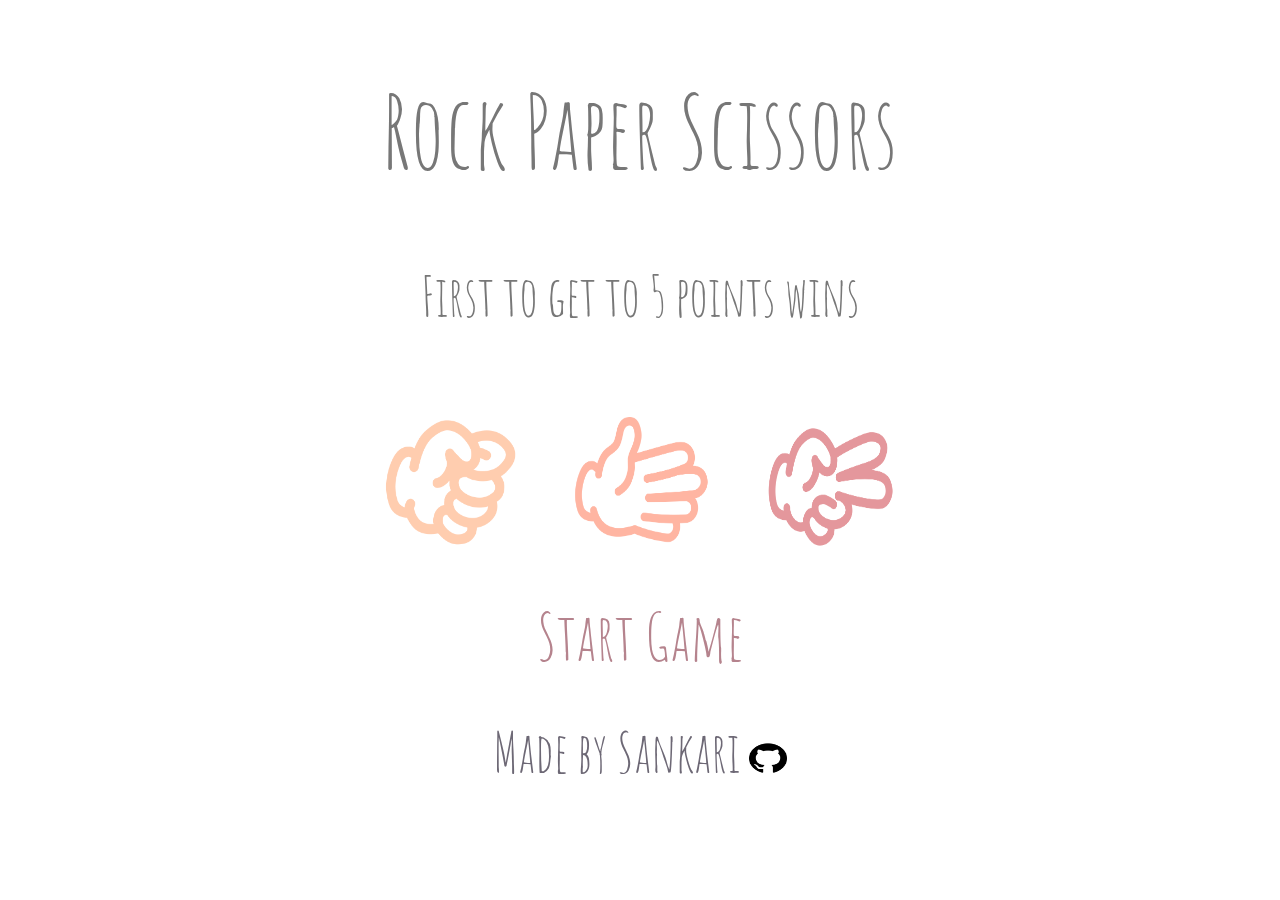
<file: index.html>
<!DOCTYPE html>
<html lang="en">
<head>
    <meta charset="UTF-8">
    <meta http-equiv="X-UA-Compatible" content="IE=edge">
    <meta name="viewport" content="width=device-width, initial-scale=1.0">
    <title>Rock Paper Scissors</title>
    <link rel="icon" href="./logos/page-icon.svg">
    <script src="javascript.js"></script>
    <link rel="stylesheet" href="style.css">
</head>
<body>
    <div>
        <h1> Rock Paper Scissors</h1>
        <p> First to get to 5 points wins</p>
        <div class = "icons small">
            <div>
                <img class = "symbol light-peach" src="./logos/rock.png" alt="rock symbol">
            </div>
            <div>
                <img class = "symbol medium-peach" src="./logos/paper.png" alt="paper symbol">
            </div>
            <div>
                <img class = "symbol dark-peach" src="./logos/scissors.png" alt="scissors symbol">
            </div>
        </div>
        <a href="./game.html" class="btn">Start Game</a>
        <footer class="footer">
            <span class="grey">Made by Sankari</span> 
            <a href="https://github.com/Sankari-K/" target="_blank"><img src="./logos/github.png" height="30" width="38"/></a>
        </footer>
    </div>
    
</body>
</html>
</file>
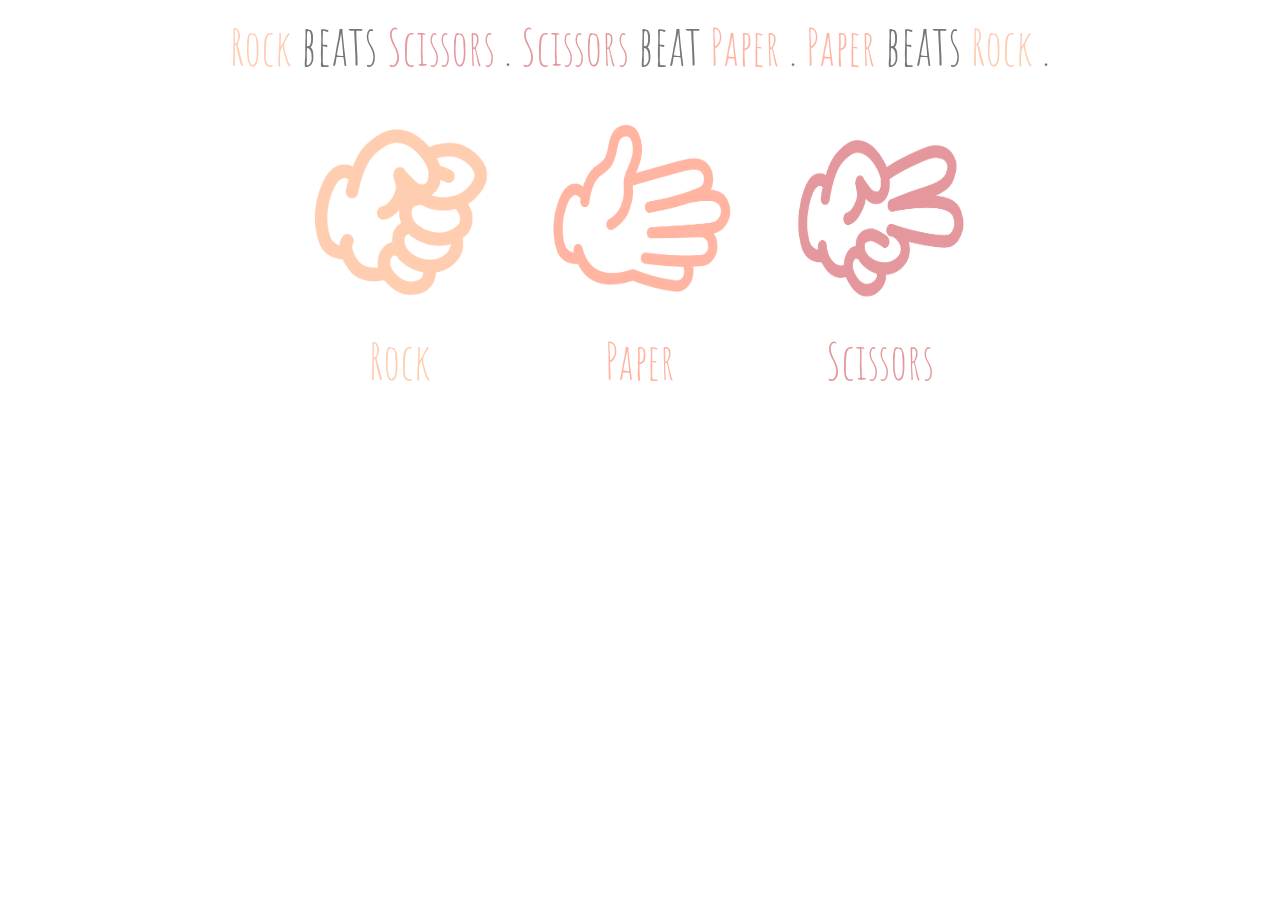
<file: game.html>
<!DOCTYPE html>
<html lang="en">
<head>
    <meta charset="UTF-8">
    <meta http-equiv="X-UA-Compatible" content="IE=edge">
    <meta name="viewport" content="width=device-width, initial-scale=1.0">
    <title>Rock Paper Scissors</title>
    <link rel="icon" href="./logos/page-icon.svg">
    
    <link rel="stylesheet" href="style.css">
</head>
<body>
    <div id = "game-area"> 
        <p> <span class = "rock"> Rock </span> beats <span class = "scissors"> Scissors </span>. 
            <span class = "scissors"> Scissors </span> beat <span class = "paper"> Paper </span>. 
            <span class = "paper"> Paper </span> beats <span class = "rock"> Rock </span>.
        </p>
        <div class = "icons big">
            <div>
                <img class = "symbol light-peach" id="Rock" src="./logos/rock.png" alt="rock symbol">
                <span class="rock"> Rock </span>
            </div>
            <div>
                <img class = "symbol medium-peach paper" id = "Paper" src="./logos/paper.png" alt="paper symbol">
                <span class="paper">Paper</span> 
            </div>
            <div>
                <img class = "symbol dark-peach scissors" id = "Scissors" src="./logos/scissors.png" alt="scissors symbol">
                <span class="scissors">Scissors</span>
            </div>
        </div>
        <p><span class="computer-choice"></span> </p> <!--The computer chose:-->
        <p class="round-result"> </p> <!--bleh beats bleh. you bleh-->
        <div class="current-points"> 
            <span class="maroon" id="tot"> </span>
            <span class="maroon" id="won"> </span>
            <span class="maroon" id="lost"> </span>
        </div>
        <p class="final-result grow"> </p>
        <div>
            <a class="try-again"></a> <!--try again button-->
            <a href="./index.html"><span class="home"></span></a> <!--main page-->
        </div>
    </div>
    <script src="javascript.js"></script>
</body>
</file>
<file: style.css>
@import url('https://fonts.googleapis.com/css2?family=Amatic+SC:wght@400;700&display=swap');

* {
    font-family: 'Amatic SC', cursive;
    text-align: center;
    font-size: 55px;
    color: #777;
} 

a {
    text-decoration: none;
}

h1 {
    font-size: 100px;
    font-weight: 500;
}

footer {
    margin-top: 40px;
}

.icons {
    display: flex;
    justify-content: center;
    margin-bottom: 20px;
    align-items: center;
}

.big div:hover {
    background-color:#f6e4d155;
}
.big .symbol {
    height: 200px;
    width: 200px;
}
.icons div {
    display:flex;
    flex-direction: column;
}
.symbol {
    height: 150px;
    width: 150px;
    margin: 20px;
}

.btn {
    padding: 10px;
    font-size: 65px;
    color: #b5838d;
}

.btn:hover {
    background-color: #b5838d33;
}

#game-area p {
    margin: 10px;

}

#game-area span {
    font-size: 50px;
}
.current-points {
    display: flex;
}

.final-result {
    font-size: 75px;
}
.light-peach {
    filter: invert(98%) sepia(66%) saturate(4282%) hue-rotate(295deg) brightness(114%) contrast(101%);
}

.medium-peach {
    filter: invert(64%) sepia(65%) saturate(224%) hue-rotate(323deg) brightness(106%) contrast(102%);
}

.dark-peach {
    filter: invert(75%) sepia(7%) saturate(1841%) hue-rotate(308deg) brightness(86%) contrast(110%);
}

.rock {
    color: #ffcdb2;
}

.paper {
    color: #ffb4a2;
}

.scissors{
    color: #e5989b;
}

.maroon {
    color: #b5838d;
}

.grey {
    color: #6d6875;
}

.current-points .maroon {
    margin-left: 10px;
    margin-right: 10px;;
}

.try-again {
    margin-right: 50px;
}
</file>
